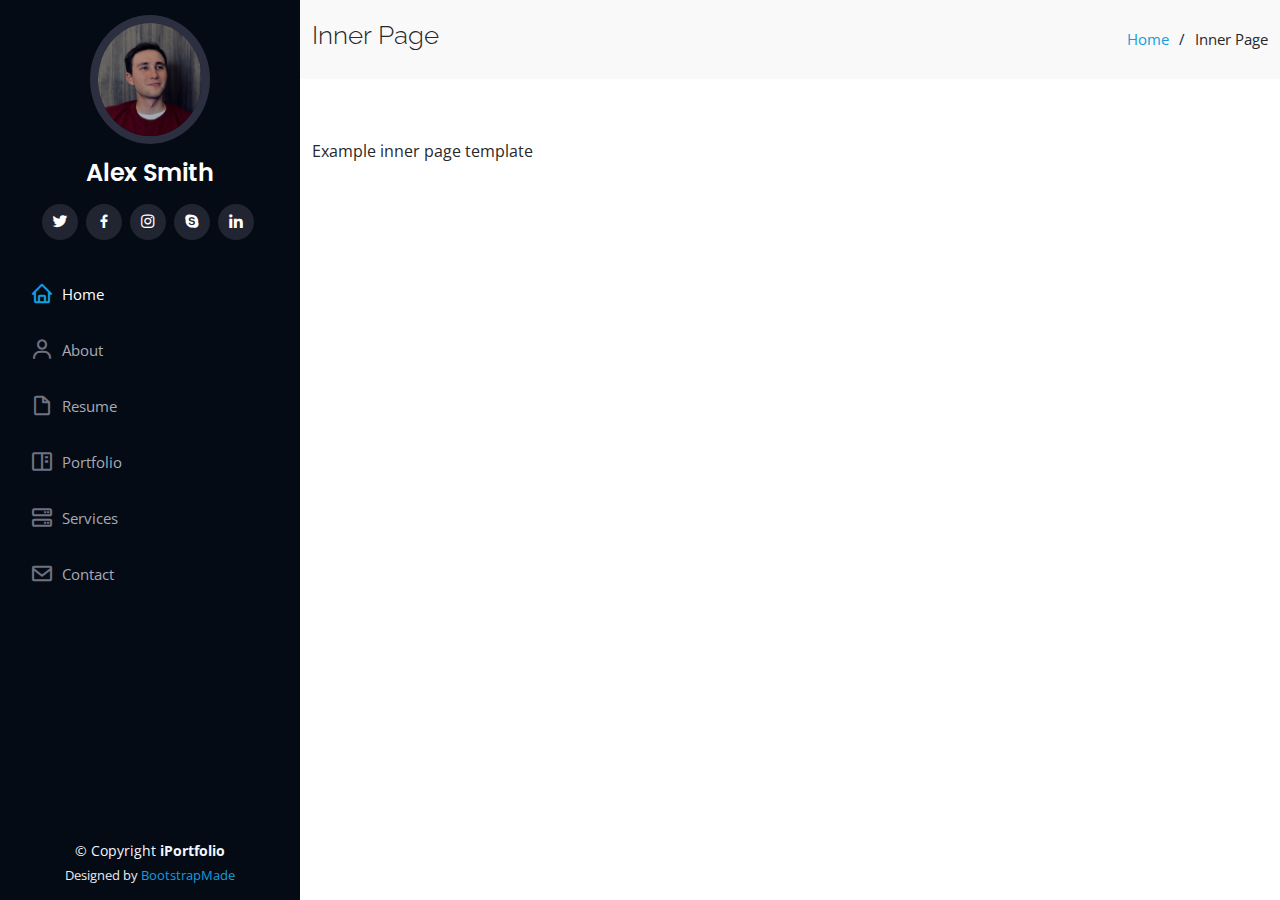
<file: inner-page.html>
<!DOCTYPE html>
<html lang="en">

<head>
  <meta charset="utf-8">
  <meta content="width=device-width, initial-scale=1.0" name="viewport">

  <title>Inner Page - iPortfolio Bootstrap Template</title>
  <meta content="" name="description">
  <meta content="" name="keywords">

  <!-- Favicons -->
  <link href="assets/img/favicon.png" rel="icon">
  <link href="assets/img/apple-touch-icon.png" rel="apple-touch-icon">

  <!-- Google Fonts -->
  <link href="https://fonts.googleapis.com/css?family=Open+Sans:300,300i,400,400i,600,600i,700,700i|Raleway:300,300i,400,400i,500,500i,600,600i,700,700i|Poppins:300,300i,400,400i,500,500i,600,600i,700,700i" rel="stylesheet">

  <!-- Vendor CSS Files -->
  <link href="assets/vendor/aos/aos.css" rel="stylesheet">
  <link href="assets/vendor/bootstrap/css/bootstrap.min.css" rel="stylesheet">
  <link href="assets/vendor/bootstrap-icons/bootstrap-icons.css" rel="stylesheet">
  <link href="assets/vendor/boxicons/css/boxicons.min.css" rel="stylesheet">
  <link href="assets/vendor/glightbox/css/glightbox.min.css" rel="stylesheet">
  <link href="assets/vendor/swiper/swiper-bundle.min.css" rel="stylesheet">

  <!-- Template Main CSS File -->
  <link href="assets/css/style.css" rel="stylesheet">

  <!-- =======================================================
  * Template Name: iPortfolio - v3.10.0
  * Template URL: https://bootstrapmade.com/iportfolio-bootstrap-portfolio-websites-template/
  * Author: BootstrapMade.com
  * License: https://bootstrapmade.com/license/
  ======================================================== -->
</head>

<body>

  <!-- ======= Mobile nav toggle button ======= -->
  <i class="bi bi-list mobile-nav-toggle d-xl-none"></i>

  <!-- ======= Header ======= -->
  <header id="header">
    <div class="d-flex flex-column">

      <div class="profile">
        <img src="assets/img/profile-img.jpg" alt="" class="img-fluid rounded-circle">
        <h1 class="text-light"><a href="index.html">Alex Smith</a></h1>
        <div class="social-links mt-3 text-center">
          <a href="#" class="twitter"><i class="bx bxl-twitter"></i></a>
          <a href="#" class="facebook"><i class="bx bxl-facebook"></i></a>
          <a href="#" class="instagram"><i class="bx bxl-instagram"></i></a>
          <a href="#" class="google-plus"><i class="bx bxl-skype"></i></a>
          <a href="#" class="linkedin"><i class="bx bxl-linkedin"></i></a>
        </div>
      </div>

      <nav id="navbar" class="nav-menu navbar">
        <ul>
          <li><a href="#hero" class="nav-link scrollto active"><i class="bx bx-home"></i> <span>Home</span></a></li>
          <li><a href="#about" class="nav-link scrollto"><i class="bx bx-user"></i> <span>About</span></a></li>
          <li><a href="#resume" class="nav-link scrollto"><i class="bx bx-file-blank"></i> <span>Resume</span></a></li>
          <li><a href="#portfolio" class="nav-link scrollto"><i class="bx bx-book-content"></i> <span>Portfolio</span></a></li>
          <li><a href="#services" class="nav-link scrollto"><i class="bx bx-server"></i> <span>Services</span></a></li>
          <li><a href="#contact" class="nav-link scrollto"><i class="bx bx-envelope"></i> <span>Contact</span></a></li>
        </ul>
      </nav><!-- .nav-menu -->
    </div>
  </header><!-- End Header -->

  <main id="main">

    <!-- ======= Breadcrumbs ======= -->
    <section class="breadcrumbs">
      <div class="container">

        <div class="d-flex justify-content-between align-items-center">
          <h2>Inner Page</h2>
          <ol>
            <li><a href="index.html">Home</a></li>
            <li>Inner Page</li>
          </ol>
        </div>

      </div>
    </section><!-- End Breadcrumbs -->

    <section class="inner-page">
      <div class="container">
        <p>
          Example inner page template
        </p>
      </div>
    </section>

  </main><!-- End #main -->

  <!-- ======= Footer ======= -->
  <footer id="footer">
    <div class="container">
      <div class="copyright">
        &copy; Copyright <strong><span>iPortfolio</span></strong>
      </div>
      <div class="credits">
        <!-- All the links in the footer should remain intact. -->
        <!-- You can delete the links only if you purchased the pro version. -->
        <!-- Licensing information: https://bootstrapmade.com/license/ -->
        <!-- Purchase the pro version with working PHP/AJAX contact form: https://bootstrapmade.com/iportfolio-bootstrap-portfolio-websites-template/ -->
        Designed by <a href="https://bootstrapmade.com/">BootstrapMade</a>
      </div>
    </div>
  </footer><!-- End  Footer -->

  <a href="#" class="back-to-top d-flex align-items-center justify-content-center"><i class="bi bi-arrow-up-short"></i></a>

  <!-- Vendor JS Files -->
  <script src="assets/vendor/purecounter/purecounter_vanilla.js"></script>
  <script src="assets/vendor/aos/aos.js"></script>
  <script src="assets/vendor/bootstrap/js/bootstrap.bundle.min.js"></script>
  <script src="assets/vendor/glightbox/js/glightbox.min.js"></script>
  <script src="assets/vendor/isotope-layout/isotope.pkgd.min.js"></script>
  <script src="assets/vendor/swiper/swiper-bundle.min.js"></script>
  <script src="assets/vendor/typed.js/typed.min.js"></script>
  <script src="assets/vendor/waypoints/noframework.waypoints.js"></script>
  <script src="assets/vendor/php-email-form/validate.js"></script>

  <!-- Template Main JS File -->
  <script src="assets/js/main.js"></script>

</body>

</html>
</file>
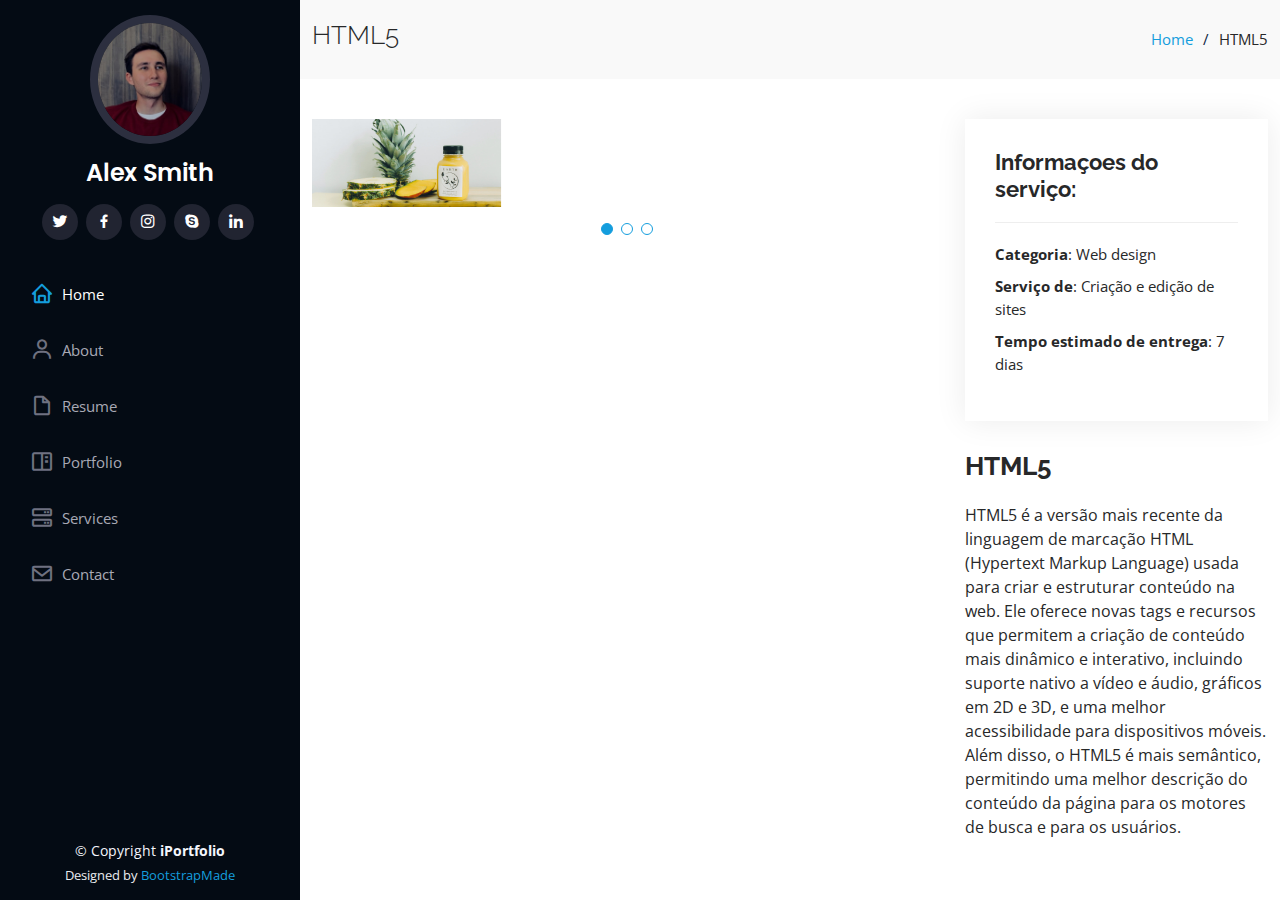
<file: portfolio-details-CSS.html>
<!DOCTYPE html>
<html lang="en">

<head>
  <meta charset="utf-8">
  <meta content="width=device-width, initial-scale=1.0" name="viewport">

  <title>Portifólio - HTML5</title>
  <meta content="" name="description">
  <meta content="" name="keywords">

  <!-- Favicons -->
  <link href="assets/img/favicon.png" rel="icon">
  <link href="assets/img/apple-touch-icon.png" rel="apple-touch-icon">

  <!-- Google Fonts -->
  <link href="https://fonts.googleapis.com/css?family=Open+Sans:300,300i,400,400i,600,600i,700,700i|Raleway:300,300i,400,400i,500,500i,600,600i,700,700i|Poppins:300,300i,400,400i,500,500i,600,600i,700,700i" rel="stylesheet">

  <!-- Vendor CSS Files -->
  <link href="assets/vendor/aos/aos.css" rel="stylesheet">
  <link href="assets/vendor/bootstrap/css/bootstrap.min.css" rel="stylesheet">
  <link href="assets/vendor/bootstrap-icons/bootstrap-icons.css" rel="stylesheet">
  <link href="assets/vendor/boxicons/css/boxicons.min.css" rel="stylesheet">
  <link href="assets/vendor/glightbox/css/glightbox.min.css" rel="stylesheet">
  <link href="assets/vendor/swiper/swiper-bundle.min.css" rel="stylesheet">

  <!-- Template Main CSS File -->
  <link href="assets/css/style.css" rel="stylesheet">

  <!-- =======================================================
  * Template Name: iPortfolio - v3.10.0
  * Template URL: https://bootstrapmade.com/iportfolio-bootstrap-portfolio-websites-template/
  * Author: BootstrapMade.com
  * License: https://bootstrapmade.com/license/
  ======================================================== -->
</head>

<body>

  <!-- ======= Mobile nav toggle button ======= -->
  <i class="bi bi-list mobile-nav-toggle d-xl-none"></i>

  <!-- ======= Header ======= -->
  <header id="header">
    <div class="d-flex flex-column">

      <div class="profile">
        <img src="assets/img/profile-img.jpg" alt="" class="img-fluid rounded-circle">
        <h1 class="text-light"><a href="index.html">Alex Smith</a></h1>
        <div class="social-links mt-3 text-center">
          <a href="#" class="twitter"><i class="bx bxl-twitter"></i></a>
          <a href="#" class="facebook"><i class="bx bxl-facebook"></i></a>
          <a href="#" class="instagram"><i class="bx bxl-instagram"></i></a>
          <a href="#" class="google-plus"><i class="bx bxl-skype"></i></a>
          <a href="#" class="linkedin"><i class="bx bxl-linkedin"></i></a>
        </div>
      </div>

      <nav id="navbar" class="nav-menu navbar">
        <ul>
          <li><a href="#hero" class="nav-link scrollto active"><i class="bx bx-home"></i> <span>Home</span></a></li>
          <li><a href="#about" class="nav-link scrollto"><i class="bx bx-user"></i> <span>About</span></a></li>
          <li><a href="#resume" class="nav-link scrollto"><i class="bx bx-file-blank"></i> <span>Resume</span></a></li>
          <li><a href="#portfolio" class="nav-link scrollto"><i class="bx bx-book-content"></i> <span>Portfolio</span></a></li>
          <li><a href="#services" class="nav-link scrollto"><i class="bx bx-server"></i> <span>Services</span></a></li>
          <li><a href="#contact" class="nav-link scrollto"><i class="bx bx-envelope"></i> <span>Contact</span></a></li>
        </ul>
      </nav><!-- .nav-menu -->
    </div>
  </header><!-- End Header -->

  <main id="main">

    <!-- ======= Breadcrumbs ======= -->
    <section id="breadcrumbs" class="breadcrumbs">
      <div class="container">

        <div class="d-flex justify-content-between align-items-center">
          <h2>HTML5</h2>
          <ol>
            <li><a href="index.html">Home</a></li>
            <li>HTML5</li>
          </ol>
        </div>

      </div>
    </section><!-- End Breadcrumbs -->

    <!-- ======= Portfolio Details Section ======= -->
    <section id="portfolio-details" class="portfolio-details">
      <div class="container">

        <div class="row gy-4">

          <div class="col-lg-8">
            <div class="portfolio-details-slider swiper">
              <div class="swiper-wrapper align-items-center">

                <div class="swiper-slide">
                  <img src="assets/img/portfolio/portfolio-details-1.jpg" alt="">
                </div>

                <div class="swiper-slide">
                  <img src="assets/img/portfolio/portfolio-details-2.jpg" alt="">
                </div>

                <div class="swiper-slide">
                  <img src="assets/img/portfolio/portfolio-details-3.jpg" alt="">
                </div>

              </div>
              <div class="swiper-pagination"></div>
            </div>
          </div>

          <div class="col-lg-4">
            <div class="portfolio-info">
              <h3>Informaçoes do serviço:</h3>
              <ul>
                <li><strong>Categoria</strong>: Web design</li>
                <li><strong>Serviço de</strong>: Criação e edição de sites</li>
                <li><strong>Tempo estimado de entrega</strong>: 7 dias</li>
                
              </ul>
            </div>
            <div class="portfolio-description">
              <h2>HTML5</h2>
              <p>
                HTML5 é a versão mais recente da linguagem de marcação HTML (Hypertext Markup Language) usada para criar e estruturar conteúdo na web. Ele oferece novas tags e recursos que permitem a criação de conteúdo mais dinâmico e interativo, incluindo suporte nativo a vídeo e áudio, gráficos em 2D e 3D, e uma melhor acessibilidade para dispositivos móveis. Além disso, o HTML5 é mais semântico, permitindo uma melhor descrição do conteúdo da página para os motores de busca e para os usuários.
              </p>
            </div>
          </div>

        </div>

      </div>
    </section><!-- End Portfolio Details Section -->

  </main><!-- End #main -->

  <!-- ======= Footer ======= -->
  <footer id="footer">
    <div class="container">
      <div class="copyright">
        &copy; Copyright <strong><span>iPortfolio</span></strong>
      </div>
      <div class="credits">
        <!-- All the links in the footer should remain intact. -->
        <!-- You can delete the links only if you purchased the pro version. -->
        <!-- Licensing information: https://bootstrapmade.com/license/ -->
        <!-- Purchase the pro version with working PHP/AJAX contact form: https://bootstrapmade.com/iportfolio-bootstrap-portfolio-websites-template/ -->
        Designed by <a href="https://bootstrapmade.com/">BootstrapMade</a>
      </div>
    </div>
  </footer><!-- End  Footer -->

  <a href="#" class="back-to-top d-flex align-items-center justify-content-center"><i class="bi bi-arrow-up-short"></i></a>

  <!-- Vendor JS Files -->
  <script src="assets/vendor/purecounter/purecounter_vanilla.js"></script>
  <script src="assets/vendor/aos/aos.js"></script>
  <script src="assets/vendor/bootstrap/js/bootstrap.bundle.min.js"></script>
  <script src="assets/vendor/glightbox/js/glightbox.min.js"></script>
  <script src="assets/vendor/isotope-layout/isotope.pkgd.min.js"></script>
  <script src="assets/vendor/swiper/swiper-bundle.min.js"></script>
  <script src="assets/vendor/typed.js/typed.min.js"></script>
  <script src="assets/vendor/waypoints/noframework.waypoints.js"></script>
  <script src="assets/vendor/php-email-form/validate.js"></script>

  <!-- Template Main JS File -->
  <script src="assets/js/main.js"></script>

</body>

</html>
</file>
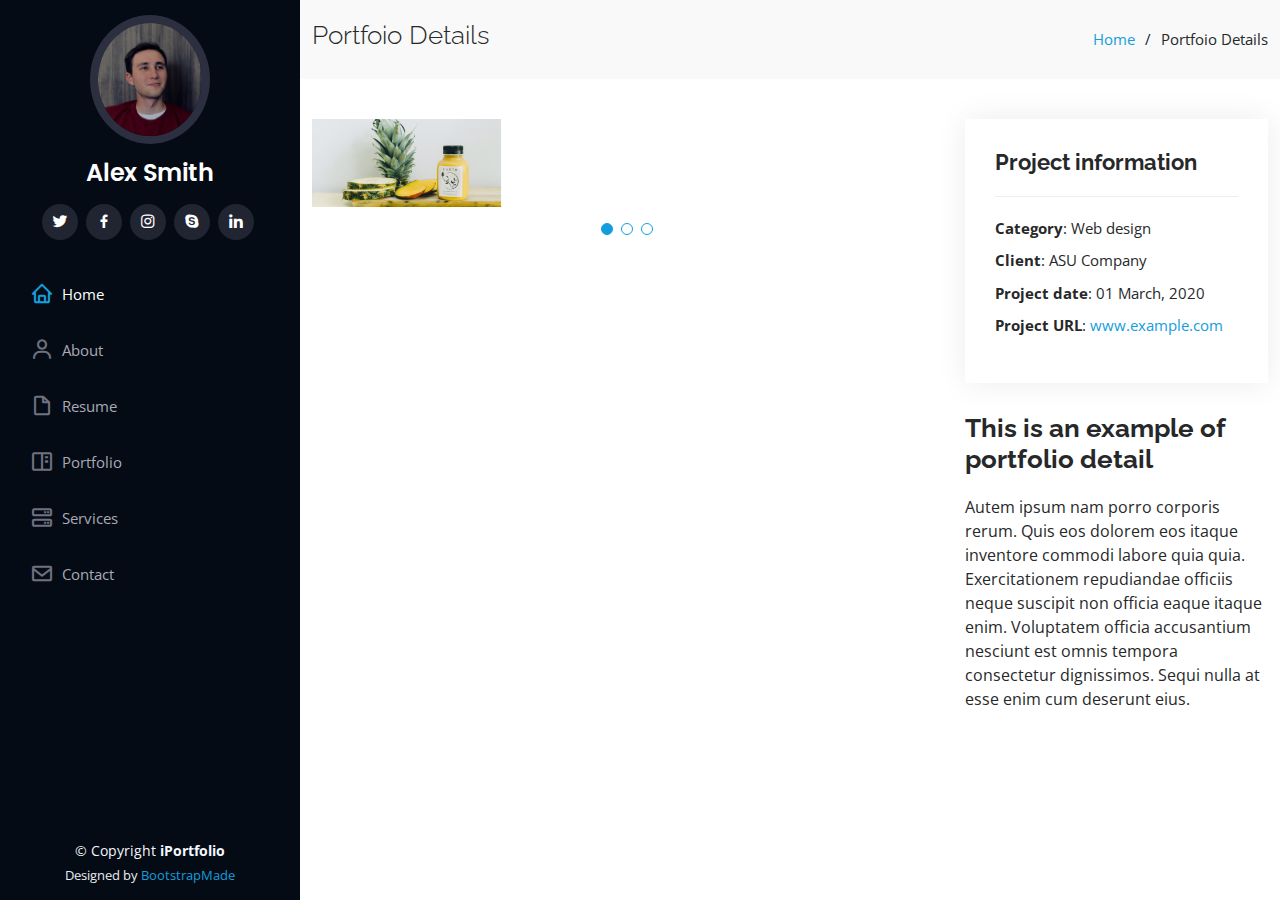
<file: Projeto SENAC/iPortfolio/iPortfolio/portfolio-details.html>
<!DOCTYPE html>
<html lang="en">

<head>
  <meta charset="utf-8">
  <meta content="width=device-width, initial-scale=1.0" name="viewport">

  <title>Portfolio Details - iPortfolio Bootstrap Template</title>
  <meta content="" name="description">
  <meta content="" name="keywords">

  <!-- Favicons -->
  <link href="assets/img/favicon.png" rel="icon">
  <link href="assets/img/apple-touch-icon.png" rel="apple-touch-icon">

  <!-- Google Fonts -->
  <link href="https://fonts.googleapis.com/css?family=Open+Sans:300,300i,400,400i,600,600i,700,700i|Raleway:300,300i,400,400i,500,500i,600,600i,700,700i|Poppins:300,300i,400,400i,500,500i,600,600i,700,700i" rel="stylesheet">

  <!-- Vendor CSS Files -->
  <link href="assets/vendor/aos/aos.css" rel="stylesheet">
  <link href="assets/vendor/bootstrap/css/bootstrap.min.css" rel="stylesheet">
  <link href="assets/vendor/bootstrap-icons/bootstrap-icons.css" rel="stylesheet">
  <link href="assets/vendor/boxicons/css/boxicons.min.css" rel="stylesheet">
  <link href="assets/vendor/glightbox/css/glightbox.min.css" rel="stylesheet">
  <link href="assets/vendor/swiper/swiper-bundle.min.css" rel="stylesheet">

  <!-- Template Main CSS File -->
  <link href="assets/css/style.css" rel="stylesheet">

  <!-- =======================================================
  * Template Name: iPortfolio - v3.10.0
  * Template URL: https://bootstrapmade.com/iportfolio-bootstrap-portfolio-websites-template/
  * Author: BootstrapMade.com
  * License: https://bootstrapmade.com/license/
  ======================================================== -->
</head>

<body>

  <!-- ======= Mobile nav toggle button ======= -->
  <i class="bi bi-list mobile-nav-toggle d-xl-none"></i>

  <!-- ======= Header ======= -->
  <header id="header">
    <div class="d-flex flex-column">

      <div class="profile">
        <img src="assets/img/profile-img.jpg" alt="" class="img-fluid rounded-circle">
        <h1 class="text-light"><a href="index.html">Alex Smith</a></h1>
        <div class="social-links mt-3 text-center">
          <a href="#" class="twitter"><i class="bx bxl-twitter"></i></a>
          <a href="#" class="facebook"><i class="bx bxl-facebook"></i></a>
          <a href="#" class="instagram"><i class="bx bxl-instagram"></i></a>
          <a href="#" class="google-plus"><i class="bx bxl-skype"></i></a>
          <a href="#" class="linkedin"><i class="bx bxl-linkedin"></i></a>
        </div>
      </div>

      <nav id="navbar" class="nav-menu navbar">
        <ul>
          <li><a href="#hero" class="nav-link scrollto active"><i class="bx bx-home"></i> <span>Home</span></a></li>
          <li><a href="#about" class="nav-link scrollto"><i class="bx bx-user"></i> <span>About</span></a></li>
          <li><a href="#resume" class="nav-link scrollto"><i class="bx bx-file-blank"></i> <span>Resume</span></a></li>
          <li><a href="#portfolio" class="nav-link scrollto"><i class="bx bx-book-content"></i> <span>Portfolio</span></a></li>
          <li><a href="#services" class="nav-link scrollto"><i class="bx bx-server"></i> <span>Services</span></a></li>
          <li><a href="#contact" class="nav-link scrollto"><i class="bx bx-envelope"></i> <span>Contact</span></a></li>
        </ul>
      </nav><!-- .nav-menu -->
    </div>
  </header><!-- End Header -->

  <main id="main">

    <!-- ======= Breadcrumbs ======= -->
    <section id="breadcrumbs" class="breadcrumbs">
      <div class="container">

        <div class="d-flex justify-content-between align-items-center">
          <h2>Portfoio Details</h2>
          <ol>
            <li><a href="index.html">Home</a></li>
            <li>Portfoio Details</li>
          </ol>
        </div>

      </div>
    </section><!-- End Breadcrumbs -->

    <!-- ======= Portfolio Details Section ======= -->
    <section id="portfolio-details" class="portfolio-details">
      <div class="container">

        <div class="row gy-4">

          <div class="col-lg-8">
            <div class="portfolio-details-slider swiper">
              <div class="swiper-wrapper align-items-center">

                <div class="swiper-slide">
                  <img src="assets/img/portfolio/portfolio-details-1.jpg" alt="">
                </div>

                <div class="swiper-slide">
                  <img src="assets/img/portfolio/portfolio-details-2.jpg" alt="">
                </div>

                <div class="swiper-slide">
                  <img src="assets/img/portfolio/portfolio-details-3.jpg" alt="">
                </div>

              </div>
              <div class="swiper-pagination"></div>
            </div>
          </div>

          <div class="col-lg-4">
            <div class="portfolio-info">
              <h3>Project information</h3>
              <ul>
                <li><strong>Category</strong>: Web design</li>
                <li><strong>Client</strong>: ASU Company</li>
                <li><strong>Project date</strong>: 01 March, 2020</li>
                <li><strong>Project URL</strong>: <a href="#">www.example.com</a></li>
              </ul>
            </div>
            <div class="portfolio-description">
              <h2>This is an example of portfolio detail</h2>
              <p>
                Autem ipsum nam porro corporis rerum. Quis eos dolorem eos itaque inventore commodi labore quia quia. Exercitationem repudiandae officiis neque suscipit non officia eaque itaque enim. Voluptatem officia accusantium nesciunt est omnis tempora consectetur dignissimos. Sequi nulla at esse enim cum deserunt eius.
              </p>
            </div>
          </div>

        </div>

      </div>
    </section><!-- End Portfolio Details Section -->

  </main><!-- End #main -->

  <!-- ======= Footer ======= -->
  <footer id="footer">
    <div class="container">
      <div class="copyright">
        &copy; Copyright <strong><span>iPortfolio</span></strong>
      </div>
      <div class="credits">
        <!-- All the links in the footer should remain intact. -->
        <!-- You can delete the links only if you purchased the pro version. -->
        <!-- Licensing information: https://bootstrapmade.com/license/ -->
        <!-- Purchase the pro version with working PHP/AJAX contact form: https://bootstrapmade.com/iportfolio-bootstrap-portfolio-websites-template/ -->
        Designed by <a href="https://bootstrapmade.com/">BootstrapMade</a>
      </div>
    </div>
  </footer><!-- End  Footer -->

  <a href="#" class="back-to-top d-flex align-items-center justify-content-center"><i class="bi bi-arrow-up-short"></i></a>

  <!-- Vendor JS Files -->
  <script src="assets/vendor/purecounter/purecounter_vanilla.js"></script>
  <script src="assets/vendor/aos/aos.js"></script>
  <script src="assets/vendor/bootstrap/js/bootstrap.bundle.min.js"></script>
  <script src="assets/vendor/glightbox/js/glightbox.min.js"></script>
  <script src="assets/vendor/isotope-layout/isotope.pkgd.min.js"></script>
  <script src="assets/vendor/swiper/swiper-bundle.min.js"></script>
  <script src="assets/vendor/typed.js/typed.min.js"></script>
  <script src="assets/vendor/waypoints/noframework.waypoints.js"></script>
  <script src="assets/vendor/php-email-form/validate.js"></script>

  <!-- Template Main JS File -->
  <script src="assets/js/main.js"></script>

</body>

</html>
</file>
<file: assets/css/style.css>
/**
* Template Name: iPortfolio - v3.10.0
* Template URL: https://bootstrapmade.com/iportfolio-bootstrap-portfolio-websites-template/
* Author: BootstrapMade.com
* License: https://bootstrapmade.com/license/
*/

/*--------------------------------------------------------------
# General
--------------------------------------------------------------*/
body {
  font-family: "Open Sans", sans-serif;
  color: #272829;
}

a {
  color: #149ddd;
  text-decoration: none;
}

a:hover {
  color: #37b3ed;
  text-decoration: none;
}

h1,
h2,
h3,
h4,
h5,
h6 {
  font-family: "Raleway", sans-serif;
}

/*--------------------------------------------------------------
# Back to top button
--------------------------------------------------------------*/
.back-to-top {
  position: fixed;
  visibility: hidden;
  opacity: 0;
  right: 15px;
  bottom: 15px;
  z-index: 996;
  background: #149ddd;
  width: 40px;
  height: 40px;
  border-radius: 50px;
  transition: all 0.4s;
}

.back-to-top i {
  font-size: 28px;
  color: #fff;
  line-height: 0;
}

.back-to-top:hover {
  background: #2eafec;
  color: #fff;
}

.back-to-top.active {
  visibility: visible;
  opacity: 1;
}

/*--------------------------------------------------------------
# Header
--------------------------------------------------------------*/
#header {
  position: fixed;
  top: 0;
  left: 0;
  bottom: 0;
  width: 300px;
  transition: all ease-in-out 0.5s;
  z-index: 9997;
  transition: all 0.5s;
  padding: 0 15px;
  background: #040b14;
  overflow-y: auto;
}

#header .profile img {
  margin: 15px auto;
  display: block;
  width: 120px;
  border: 8px solid #2c2f3f;
}

#header .profile h1 {
  font-size: 24px;
  margin: 0;
  padding: 0;
  font-weight: 600;
  -moz-text-align-last: center;
  text-align-last: center;
  font-family: "Poppins", sans-serif;
}

#header .profile h1 a,
#header .profile h1 a:hover {
  color: #fff;
  text-decoration: none;
}

#header .profile .social-links a {
  font-size: 18px;
  display: inline-block;
  background: #212431;
  color: #fff;
  line-height: 1;
  padding: 8px 0;
  margin-right: 4px;
  border-radius: 50%;
  text-align: center;
  width: 36px;
  height: 36px;
  transition: 0.3s;
}

#header .profile .social-links a:hover {
  background: #149ddd;
  color: #fff;
  text-decoration: none;
}

#main {
  margin-left: 300px;
}

@media (max-width: 1199px) {
  #header {
    left: -300px;
  }

  #main {
    margin-left: 0;
  }
}

/*--------------------------------------------------------------
# Navigation Menu
--------------------------------------------------------------*/
/* Desktop Navigation */
.nav-menu {
  padding: 30px 0 0 0;
}

.nav-menu * {
  margin: 0;
  padding: 0;
  list-style: none;
}

.nav-menu>ul>li {
  position: relative;
  white-space: nowrap;
}

.nav-menu a,
.nav-menu a:focus {
  display: flex;
  align-items: center;
  color: #a8a9b4;
  padding: 12px 15px;
  margin-bottom: 8px;
  transition: 0.3s;
  font-size: 15px;
}

.nav-menu a i,
.nav-menu a:focus i {
  font-size: 24px;
  padding-right: 8px;
  color: #6f7180;
}

.nav-menu a:hover,
.nav-menu .active,
.nav-menu .active:focus,
.nav-menu li:hover>a {
  text-decoration: none;
  color: #fff;
}

.nav-menu a:hover i,
.nav-menu .active i,
.nav-menu .active:focus i,
.nav-menu li:hover>a i {
  color: #149ddd;
}

/* Mobile Navigation */
.mobile-nav-toggle {
  position: fixed;
  right: 15px;
  top: 15px;
  z-index: 9998;
  border: 0;
  font-size: 24px;
  transition: all 0.4s;
  outline: none !important;
  background-color: #149ddd;
  color: #fff;
  width: 40px;
  height: 40px;
  display: inline-flex;
  align-items: center;
  justify-content: center;
  line-height: 0;
  border-radius: 50px;
  cursor: pointer;
}

.mobile-nav-active {
  overflow: hidden;
}

.mobile-nav-active #header {
  left: 0;
}

/*--------------------------------------------------------------
# Hero Section
--------------------------------------------------------------*/
#hero {
  width: 100%;
  height: 100vh;
  background: url("../img/hero-bg.jpg")
}

#hero:before {
  content: "";
  background: rgba(5, 13, 24, 0.3);
  position: absolute;
  bottom: 0;
  top: 0;
  left: 0;
  right: 0;
  z-index: 1;
}

#hero .hero-container {
  position: relative;
  z-index: 2;
  min-width: 300px;
}

#hero h1 {
  margin: 0px 400px 10px 0px;
  font-size: 64px;
  font-weight: 700;
  line-height: 56px;
  color: #fff;
}

#hero p {
  color: #fff;
  margin-bottom: 50px;
  font-size: 26px;
  font-family: "Poppins", sans-serif;
}

#hero p span {
  color: #fff;
  padding-bottom: 4px;
  letter-spacing: 1px;
  border-bottom: 3px solid #149ddd;
}

@media (min-width: 1024px) {
  #hero {
    background-attachment: fixed;
  }
}

@media (max-width: 768px) {
  #hero h1 {
    font-size: 28px;
    line-height: 36px;
  }

  #hero h2 {
    font-size: 18px;
    line-height: 24px;
    margin-bottom: 30px;
  }
}

/*--------------------------------------------------------------
# Sections General
--------------------------------------------------------------*/
section {
  padding: 60px 0;
  overflow: hidden;
}

.section-bg {
  background: #f5f8fd;
}

.section-title {
  padding-bottom: 30px;
}

.section-title h2 {
  font-size: 32px;
  font-weight: bold;
  margin-bottom: 20px;
  padding-bottom: 20px;
  position: relative;
  color: #173b6c;
}

.section-title h2::after {
  content: "";
  position: absolute;
  display: block;
  width: 50px;
  height: 3px;
  background: #149ddd;
  bottom: 0;
  left: 0;
}

.section-title p {
  margin-bottom: 0;
}

/*--------------------------------------------------------------
# About
--------------------------------------------------------------*/
.about .content h3 {
  font-weight: 700;
  font-size: 26px;
  color: #173b6c;
}

.about .content ul {
  list-style: none;
  padding: 0;
}

.about .content ul li {
  margin-bottom: 20px;
  display: flex;
  align-items: center;
}

.about .content ul strong {
  margin-right: 10px;
}

.about .content ul i {
  font-size: 16px;
  margin-right: 5px;
  color: #149ddd;
  line-height: 0;
}

.about .content p:last-child {
  margin-bottom: 0;
}

/*--------------------------------------------------------------
# Facts
--------------------------------------------------------------*/
.facts {
  padding-bottom: 30px;
}

.facts .count-box {
  padding: 30px;
  width: 100%;
}

.facts .count-box i {
  display: block;
  font-size: 44px;
  color: #149ddd;
  float: left;
  line-height: 0;
}

.facts .count-box span {
  font-size: 48px;
  line-height: 40px;
  display: block;
  font-weight: 700;
  color: #050d18;
  margin-left: 60px;
}

.facts .count-box p {
  padding: 15px 0 0 0;
  margin: 0 0 0 60px;
  font-family: "Raleway", sans-serif;
  font-size: 14px;
  color: #122f57;
}

.facts .count-box a {
  font-weight: 600;
  display: block;
  margin-top: 20px;
  color: #122f57;
  font-size: 15px;
  font-family: "Poppins", sans-serif;
  transition: ease-in-out 0.3s;
}

.facts .count-box a:hover {
  color: #1f5297;
}

/*--------------------------------------------------------------
# Akills
--------------------------------------------------------------*/
.skills .progress {
  height: 60px;
  display: block;
  background: none;
  border-radius: 0;
}

.skills .progress .skill {
  padding: 0;
  margin: 0 0 6px 0;
  text-transform: uppercase;
  display: block;
  font-weight: 600;
  font-family: "Poppins", sans-serif;
  color: #050d18;
}

.skills .progress .skill .val {
  float: right;
  font-style: normal;
}

.skills .progress-bar-wrap {
  background: #dce8f8;
  height: 10px;
}

.skills .progress-bar {
  width: 1px;
  height: 10px;
  transition: 0.9s;
  background-color: #149ddd;
}

/*--------------------------------------------------------------
# Resume
--------------------------------------------------------------*/
.resume .resume-title {
  font-size: 26px;
  font-weight: 700;
  margin-top: 20px;
  margin-bottom: 20px;
  color: #050d18;
}

.resume .resume-item {
  padding: 0 0 20px 20px;
  margin-top: -2px;
  border-left: 2px solid #1f5297;
  position: relative;
}

.resume .resume-item h4 {
  line-height: 18px;
  font-size: 18px;
  font-weight: 600;
  text-transform: uppercase;
  font-family: "Poppins", sans-serif;
  color: #050d18;
  margin-bottom: 10px;
}

.resume .resume-item h5 {
  font-size: 16px;
  background: #e4edf9;
  padding: 5px 15px;
  display: inline-block;
  font-weight: 600;
  margin-bottom: 10px;
}

.resume .resume-item ul {
  padding-left: 20px;
}

.resume .resume-item ul li {
  padding-bottom: 10px;
}

.resume .resume-item:last-child {
  padding-bottom: 0;
}

.resume .resume-item::before {
  content: "";
  position: absolute;
  width: 16px;
  height: 16px;
  border-radius: 50px;
  left: -9px;
  top: 0;
  background: #fff;
  border: 2px solid #1f5297;
}

/*--------------------------------------------------------------
# Portfolio
--------------------------------------------------------------*/
.portfolio .portfolio-item {
  margin-bottom: 30px;
}

.portfolio #portfolio-flters {
  padding: 0;
  margin: 0 auto 35px auto;
  list-style: none;
  text-align: center;
  background: #fff;
  border-radius: 50px;
  padding: 2px 15px;
}

.portfolio #portfolio-flters li {
  cursor: pointer;
  display: inline-block;
  padding: 10px 15px 8px 15px;
  font-size: 14px;
  font-weight: 600;
  line-height: 1;
  text-transform: uppercase;
  color: #272829;
  margin-bottom: 5px;
  transition: all 0.3s ease-in-out;
}

.portfolio #portfolio-flters li:hover,
.portfolio #portfolio-flters li.filter-active {
  color: #149ddd;
}

.portfolio #portfolio-flters li:last-child {
  margin-right: 0;
}

.portfolio .portfolio-wrap {
  transition: 0.3s;
  position: relative;
  overflow: hidden;
  z-index: 1;
}

.portfolio .portfolio-wrap::before {
  content: "";
  background: rgba(255, 255, 255, 0.5);
  position: absolute;
  left: 0;
  right: 0;
  top: 0;
  bottom: 0;
  transition: all ease-in-out 0.3s;
  z-index: 2;
  opacity: 0;
}

.portfolio .portfolio-wrap .portfolio-links {
  opacity: 1;
  left: 0;
  right: 0;
  bottom: -60px;
  z-index: 3;
  position: absolute;
  transition: all ease-in-out 0.3s;
  display: flex;
  justify-content: center;
}

.portfolio .portfolio-wrap .portfolio-links a {
  color: #fff;
  font-size: 28px;
  text-align: center;
  background: rgba(20, 157, 221, 0.75);
  transition: 0.3s;
  width: 50%;
}

.portfolio .portfolio-wrap .portfolio-links a:hover {
  background: rgba(20, 157, 221, 0.95);
}

.portfolio .portfolio-wrap .portfolio-links a+a {
  border-left: 1px solid #37b3ed;
}

.portfolio .portfolio-wrap:hover::before {
  top: 0;
  left: 0;
  right: 0;
  bottom: 0;
  opacity: 1;
}

.portfolio .portfolio-wrap:hover .portfolio-links {
  opacity: 1;
  bottom: 0;
}

/*--------------------------------------------------------------
# Portfolio Details
--------------------------------------------------------------*/
.portfolio-details {
  padding-top: 40px;
}

.portfolio-details .portfolio-details-slider img {
  width: 30%;
}

.portfolio-details .portfolio-details-slider .swiper-pagination {
  margin-top: 20px;
  position: relative;
}

.portfolio-details .portfolio-details-slider .swiper-pagination .swiper-pagination-bullet {
  width: 12px;
  height: 12px;
  background-color: #fff;
  opacity: 1;
  border: 1px solid #149ddd;
}

.portfolio-details .portfolio-details-slider .swiper-pagination .swiper-pagination-bullet-active {
  background-color: #149ddd;
}

.portfolio-details .portfolio-info {
  padding: 30px;
  box-shadow: 0px 0 30px rgba(5, 13, 24, 0.08);
}

.portfolio-details .portfolio-info h3 {
  font-size: 22px;
  font-weight: 700;
  margin-bottom: 20px;
  padding-bottom: 20px;
  border-bottom: 1px solid #eee;
}

.portfolio-details .portfolio-info ul {
  list-style: none;
  padding: 0;
  font-size: 15px;
}

.portfolio-details .portfolio-info ul li+li {
  margin-top: 10px;
}

.portfolio-details .portfolio-description {
  padding-top: 30px;
}

.portfolio-details .portfolio-description h2 {
  font-size: 26px;
  font-weight: 700;
  margin-bottom: 20px;
}

.portfolio-details .portfolio-description p {
  padding: 0;
}

/*--------------------------------------------------------------
# Services
--------------------------------------------------------------*/
.services .icon-box {
  margin-bottom: 20px;
}

.services .icon {
  float: left;
  display: flex;
  align-items: center;
  justify-content: center;
  width: 54px;
  height: 54px;
  background: #149ddd;
  border-radius: 50%;
  transition: 0.5s;
  border: 1px solid #149ddd;
}

.services .icon i {
  color: #fff;
  font-size: 24px;
  line-height: 0;
}

.services .icon-box:hover .icon {
  background: #fff;
}

.services .icon-box:hover .icon i {
  color: #149ddd;
}

.services .title {
  margin-left: 80px;
  font-weight: 700;
  margin-bottom: 15px;
  font-size: 18px;
}

.services .title a {
  color: #343a40;
}

.services .title a:hover {
  color: #149ddd;
}

.services .description {
  margin-left: 80px;
  line-height: 24px;
  font-size: 14px;
}

/*--------------------------------------------------------------
# Testimonials
--------------------------------------------------------------*/
.testimonials .testimonials-carousel,
.testimonials .testimonials-slider {
  overflow: hidden;
}

.testimonials .testimonial-item {
  box-sizing: content-box;
  text-align: center;
  min-height: 320px;
}

.testimonials .testimonial-item .testimonial-img {
  width: 90px;
  border-radius: 50%;
  margin: 0 auto;
}

.testimonials .testimonial-item h3 {
  font-size: 18px;
  font-weight: bold;
  margin: 10px 0 5px 0;
  color: #111;
}

.testimonials .testimonial-item h4 {
  font-size: 14px;
  color: #999;
  margin: 0;
}

.testimonials .testimonial-item .quote-icon-left,
.testimonials .testimonial-item .quote-icon-right {
  color: #c3e8fa;
  font-size: 26px;
}

.testimonials .testimonial-item .quote-icon-left {
  display: inline-block;
  left: -5px;
  position: relative;
}

.testimonials .testimonial-item .quote-icon-right {
  display: inline-block;
  right: -5px;
  position: relative;
  top: 10px;
}

.testimonials .testimonial-item p {
  font-style: italic;
  margin: 0 15px 15px 15px;
  padding: 20px;
  background: #fff;
  position: relative;
  margin-bottom: 35px;
  border-radius: 6px;
  box-shadow: 0px 2px 15px rgba(0, 0, 0, 0.1);
}

.testimonials .testimonial-item p::after {
  content: "";
  width: 0;
  height: 0;
  border-top: 20px solid #fff;
  border-right: 20px solid transparent;
  border-left: 20px solid transparent;
  position: absolute;
  bottom: -20px;
  left: calc(50% - 20px);
}

.testimonials .swiper-pagination {
  margin-top: 20px;
  position: relative;
}

.testimonials .swiper-pagination .swiper-pagination-bullet {
  width: 12px;
  height: 12px;
  background-color: #fff;
  opacity: 1;
  border: 1px solid #149ddd;
}

.testimonials .swiper-pagination .swiper-pagination-bullet-active {
  background-color: #149ddd;
}

/*--------------------------------------------------------------
# Contact
--------------------------------------------------------------*/
.contact {
  padding-bottom: 130px;
}

.contact .info {
  padding: 30px;
  background: #fff;
  width: 100%;
  box-shadow: 0 0 24px 0 rgba(0, 0, 0, 0.12);
}

.contact .info i {
  font-size: 20px;
  color: #149ddd;
  float: left;
  width: 44px;
  height: 44px;
  background: #dff3fc;
  display: flex;
  justify-content: center;
  align-items: center;
  border-radius: 50px;
  transition: all 0.3s ease-in-out;
}

.contact .info h4 {
  padding: 0 0 0 60px;
  font-size: 22px;
  font-weight: 600;
  margin-bottom: 5px;
  color: #050d18;
}

.contact .info p {
  padding: 0 0 10px 60px;
  margin-bottom: 20px;
  font-size: 14px;
  color: #173b6c;
}

.contact .info .email p {
  padding-top: 5px;
}

.contact .info .social-links {
  padding-left: 60px;
}

.contact .info .social-links a {
  font-size: 18px;
  display: inline-block;
  background: #333;
  color: #fff;
  line-height: 1;
  padding: 8px 0;
  border-radius: 50%;
  text-align: center;
  width: 36px;
  height: 36px;
  transition: 0.3s;
  margin-right: 10px;
}

.contact .info .social-links a:hover {
  background: #149ddd;
  color: #fff;
}

.contact .info .email:hover i,
.contact .info .address:hover i,
.contact .info .phone:hover i {
  background: #149ddd;
  color: #fff;
}

.contact .php-email-form {
  width: 100%;
  padding: 30px;
  background: #fff;
  box-shadow: 0 0 24px 0 rgba(0, 0, 0, 0.12);
}

.contact .php-email-form .form-group {
  padding-bottom: 8px;
}

.contact .php-email-form .validate {
  display: none;
  color: red;
  margin: 0 0 15px 0;
  font-weight: 400;
  font-size: 13px;
}

.contact .php-email-form .error-message {
  display: none;
  color: #fff;
  background: #ed3c0d;
  text-align: left;
  padding: 15px;
  font-weight: 600;
}

.contact .php-email-form .error-message br+br {
  margin-top: 25px;
}

.contact .php-email-form .sent-message {
  display: none;
  color: #fff;
  background: #18d26e;
  text-align: center;
  padding: 15px;
  font-weight: 600;
}

.contact .php-email-form .loading {
  display: none;
  background: #fff;
  text-align: center;
  padding: 15px;
}

.contact .php-email-form .loading:before {
  content: "";
  display: inline-block;
  border-radius: 50%;
  width: 24px;
  height: 24px;
  margin: 0 10px -6px 0;
  border: 3px solid #18d26e;
  border-top-color: #eee;
  -webkit-animation: animate-loading 1s linear infinite;
  animation: animate-loading 1s linear infinite;
}

.contact .php-email-form .form-group {
  margin-bottom: 15px;
}

.contact .php-email-form label {
  padding-bottom: 8px;
}

.contact .php-email-form input,
.contact .php-email-form textarea {
  border-radius: 0;
  box-shadow: none;
  font-size: 14px;
}

.contact .php-email-form input {
  height: 44px;
}

.contact .php-email-form textarea {
  padding: 10px 15px;
}

.contact .php-email-form button[type=submit] {
  background: #149ddd;
  border: 0;
  padding: 10px 24px;
  color: #fff;
  transition: 0.4s;
  border-radius: 4px;
}

.contact .php-email-form button[type=submit]:hover {
  background: #37b3ed;
}

@-webkit-keyframes animate-loading {
  0% {
    transform: rotate(0deg);
  }

  100% {
    transform: rotate(360deg);
  }
}

@keyframes animate-loading {
  0% {
    transform: rotate(0deg);
  }

  100% {
    transform: rotate(360deg);
  }
}

/*--------------------------------------------------------------
# Breadcrumbs
--------------------------------------------------------------*/
.breadcrumbs {
  padding: 20px 0;
  background: #f9f9f9;
}

.breadcrumbs h2 {
  font-size: 26px;
  font-weight: 300;
}

.breadcrumbs ol {
  display: flex;
  flex-wrap: wrap;
  list-style: none;
  padding: 0;
  margin: 0;
  font-size: 15px;
}

.breadcrumbs ol li+li {
  padding-left: 10px;
}

.breadcrumbs ol li+li::before {
  display: inline-block;
  padding-right: 10px;
  color: #0e2442;
  content: "/";
}

@media (max-width: 768px) {
  .breadcrumbs .d-flex {
    display: block !important;
  }

  .breadcrumbs ol {
    display: block;
  }

  .breadcrumbs ol li {
    display: inline-block;
  }
}

/*--------------------------------------------------------------
# Footer
--------------------------------------------------------------*/
#footer {
  padding: 15px;
  color: #f4f6fd;
  font-size: 14px;
  position: fixed;
  left: 0;
  bottom: 0;
  width: 300px;
  z-index: 9999;
  background: #040b14;
}

#footer .copyright {
  text-align: center;
}

#footer .credits {
  padding-top: 5px;
  text-align: center;
  font-size: 13px;
  color: #eaebf0;
}

@media (max-width: 1199px) {
  #footer {
    position: static;
    width: auto;
    padding-right: 20px 15px;
  }
}
</file>
<file: Projeto SENAC/iPortfolio/iPortfolio/assets/css/style.css>
/**
* Template Name: iPortfolio - v3.10.0
* Template URL: https://bootstrapmade.com/iportfolio-bootstrap-portfolio-websites-template/
* Author: BootstrapMade.com
* License: https://bootstrapmade.com/license/
*/

/*--------------------------------------------------------------
# General
--------------------------------------------------------------*/
body {
  font-family: "Open Sans", sans-serif;
  color: #272829;
}

a {
  color: #149ddd;
  text-decoration: none;
}

a:hover {
  color: #37b3ed;
  text-decoration: none;
}

h1,
h2,
h3,
h4,
h5,
h6 {
  font-family: "Raleway", sans-serif;
}

/*--------------------------------------------------------------
# Back to top button
--------------------------------------------------------------*/
.back-to-top {
  position: fixed;
  visibility: hidden;
  opacity: 0;
  right: 15px;
  bottom: 15px;
  z-index: 996;
  background: #149ddd;
  width: 40px;
  height: 40px;
  border-radius: 50px;
  transition: all 0.4s;
}

.back-to-top i {
  font-size: 28px;
  color: #fff;
  line-height: 0;
}

.back-to-top:hover {
  background: #2eafec;
  color: #fff;
}

.back-to-top.active {
  visibility: visible;
  opacity: 1;
}

/*--------------------------------------------------------------
# Header
--------------------------------------------------------------*/
#header {
  position: fixed;
  top: 0;
  left: 0;
  bottom: 0;
  width: 300px;
  transition: all ease-in-out 0.5s;
  z-index: 9997;
  transition: all 0.5s;
  padding: 0 15px;
  background: #040b14;
  overflow-y: auto;
}

#header .profile img {
  margin: 15px auto;
  display: block;
  width: 120px;
  border: 8px solid #2c2f3f;
}

#header .profile h1 {
  font-size: 24px;
  margin: 0;
  padding: 0;
  font-weight: 600;
  -moz-text-align-last: center;
  text-align-last: center;
  font-family: "Poppins", sans-serif;
}

#header .profile h1 a,
#header .profile h1 a:hover {
  color: #fff;
  text-decoration: none;
}

#header .profile .social-links a {
  font-size: 18px;
  display: inline-block;
  background: #212431;
  color: #fff;
  line-height: 1;
  padding: 8px 0;
  margin-right: 4px;
  border-radius: 50%;
  text-align: center;
  width: 36px;
  height: 36px;
  transition: 0.3s;
}

#header .profile .social-links a:hover {
  background: #149ddd;
  color: #fff;
  text-decoration: none;
}

#main {
  margin-left: 300px;
}

@media (max-width: 1199px) {
  #header {
    left: -300px;
  }

  #main {
    margin-left: 0;
  }
}

/*--------------------------------------------------------------
# Navigation Menu
--------------------------------------------------------------*/
/* Desktop Navigation */
.nav-menu {
  padding: 30px 0 0 0;
}

.nav-menu * {
  margin: 0;
  padding: 0;
  list-style: none;
}

.nav-menu>ul>li {
  position: relative;
  white-space: nowrap;
}

.nav-menu a,
.nav-menu a:focus {
  display: flex;
  align-items: center;
  color: #a8a9b4;
  padding: 12px 15px;
  margin-bottom: 8px;
  transition: 0.3s;
  font-size: 15px;
}

.nav-menu a i,
.nav-menu a:focus i {
  font-size: 24px;
  padding-right: 8px;
  color: #6f7180;
}

.nav-menu a:hover,
.nav-menu .active,
.nav-menu .active:focus,
.nav-menu li:hover>a {
  text-decoration: none;
  color: #fff;
}

.nav-menu a:hover i,
.nav-menu .active i,
.nav-menu .active:focus i,
.nav-menu li:hover>a i {
  color: #149ddd;
}

/* Mobile Navigation */
.mobile-nav-toggle {
  position: fixed;
  right: 15px;
  top: 15px;
  z-index: 9998;
  border: 0;
  font-size: 24px;
  transition: all 0.4s;
  outline: none !important;
  background-color: #149ddd;
  color: #fff;
  width: 40px;
  height: 40px;
  display: inline-flex;
  align-items: center;
  justify-content: center;
  line-height: 0;
  border-radius: 50px;
  cursor: pointer;
}

.mobile-nav-active {
  overflow: hidden;
}

.mobile-nav-active #header {
  left: 0;
}

/*--------------------------------------------------------------
# Hero Section
--------------------------------------------------------------*/
#hero {
  width: 100%;
  height: 100vh;
  background: url("../img/hero-bg.jpg")
}

#hero:before {
  content: "";
  background: rgba(5, 13, 24, 0.3);
  position: absolute;
  bottom: 0;
  top: 0;
  left: 0;
  right: 0;
  z-index: 1;
}

#hero .hero-container {
  position: relative;
  z-index: 2;
  min-width: 300px;
}

#hero h1 {
  margin: 0px 400px 10px 0px;
  font-size: 64px;
  font-weight: 700;
  line-height: 56px;
  color: #fff;
}

#hero p {
  color: #fff;
  margin-bottom: 50px;
  font-size: 26px;
  font-family: "Poppins", sans-serif;
}

#hero p span {
  color: #fff;
  padding-bottom: 4px;
  letter-spacing: 1px;
  border-bottom: 3px solid #149ddd;
}

@media (min-width: 1024px) {
  #hero {
    background-attachment: fixed;
  }
}

@media (max-width: 768px) {
  #hero h1 {
    font-size: 28px;
    line-height: 36px;
  }

  #hero h2 {
    font-size: 18px;
    line-height: 24px;
    margin-bottom: 30px;
  }
}

/*--------------------------------------------------------------
# Sections General
--------------------------------------------------------------*/
section {
  padding: 60px 0;
  overflow: hidden;
}

.section-bg {
  background: #f5f8fd;
}

.section-title {
  padding-bottom: 30px;
}

.section-title h2 {
  font-size: 32px;
  font-weight: bold;
  margin-bottom: 20px;
  padding-bottom: 20px;
  position: relative;
  color: #173b6c;
}

.section-title h2::after {
  content: "";
  position: absolute;
  display: block;
  width: 50px;
  height: 3px;
  background: #149ddd;
  bottom: 0;
  left: 0;
}

.section-title p {
  margin-bottom: 0;
}

/*--------------------------------------------------------------
# About
--------------------------------------------------------------*/
.about .content h3 {
  font-weight: 700;
  font-size: 26px;
  color: #173b6c;
}

.about .content ul {
  list-style: none;
  padding: 0;
}

.about .content ul li {
  margin-bottom: 20px;
  display: flex;
  align-items: center;
}

.about .content ul strong {
  margin-right: 10px;
}

.about .content ul i {
  font-size: 16px;
  margin-right: 5px;
  color: #149ddd;
  line-height: 0;
}

.about .content p:last-child {
  margin-bottom: 0;
}

/*--------------------------------------------------------------
# Facts
--------------------------------------------------------------*/
.facts {
  padding-bottom: 30px;
}

.facts .count-box {
  padding: 30px;
  width: 100%;
}

.facts .count-box i {
  display: block;
  font-size: 44px;
  color: #149ddd;
  float: left;
  line-height: 0;
}

.facts .count-box span {
  font-size: 48px;
  line-height: 40px;
  display: block;
  font-weight: 700;
  color: #050d18;
  margin-left: 60px;
}

.facts .count-box p {
  padding: 15px 0 0 0;
  margin: 0 0 0 60px;
  font-family: "Raleway", sans-serif;
  font-size: 14px;
  color: #122f57;
}

.facts .count-box a {
  font-weight: 600;
  display: block;
  margin-top: 20px;
  color: #122f57;
  font-size: 15px;
  font-family: "Poppins", sans-serif;
  transition: ease-in-out 0.3s;
}

.facts .count-box a:hover {
  color: #1f5297;
}

/*--------------------------------------------------------------
# Akills
--------------------------------------------------------------*/
.skills .progress {
  height: 60px;
  display: block;
  background: none;
  border-radius: 0;
}

.skills .progress .skill {
  padding: 0;
  margin: 0 0 6px 0;
  text-transform: uppercase;
  display: block;
  font-weight: 600;
  font-family: "Poppins", sans-serif;
  color: #050d18;
}

.skills .progress .skill .val {
  float: right;
  font-style: normal;
}

.skills .progress-bar-wrap {
  background: #dce8f8;
  height: 10px;
}

.skills .progress-bar {
  width: 1px;
  height: 10px;
  transition: 0.9s;
  background-color: #149ddd;
}

/*--------------------------------------------------------------
# Resume
--------------------------------------------------------------*/
.resume .resume-title {
  font-size: 26px;
  font-weight: 700;
  margin-top: 20px;
  margin-bottom: 20px;
  color: #050d18;
}

.resume .resume-item {
  padding: 0 0 20px 20px;
  margin-top: -2px;
  border-left: 2px solid #1f5297;
  position: relative;
}

.resume .resume-item h4 {
  line-height: 18px;
  font-size: 18px;
  font-weight: 600;
  text-transform: uppercase;
  font-family: "Poppins", sans-serif;
  color: #050d18;
  margin-bottom: 10px;
}

.resume .resume-item h5 {
  font-size: 16px;
  background: #e4edf9;
  padding: 5px 15px;
  display: inline-block;
  font-weight: 600;
  margin-bottom: 10px;
}

.resume .resume-item ul {
  padding-left: 20px;
}

.resume .resume-item ul li {
  padding-bottom: 10px;
}

.resume .resume-item:last-child {
  padding-bottom: 0;
}

.resume .resume-item::before {
  content: "";
  position: absolute;
  width: 16px;
  height: 16px;
  border-radius: 50px;
  left: -9px;
  top: 0;
  background: #fff;
  border: 2px solid #1f5297;
}

/*--------------------------------------------------------------
# Portfolio
--------------------------------------------------------------*/
.portfolio .portfolio-item {
  margin-bottom: 30px;
}

.portfolio #portfolio-flters {
  padding: 0;
  margin: 0 auto 35px auto;
  list-style: none;
  text-align: center;
  background: #fff;
  border-radius: 50px;
  padding: 2px 15px;
}

.portfolio #portfolio-flters li {
  cursor: pointer;
  display: inline-block;
  padding: 10px 15px 8px 15px;
  font-size: 14px;
  font-weight: 600;
  line-height: 1;
  text-transform: uppercase;
  color: #272829;
  margin-bottom: 5px;
  transition: all 0.3s ease-in-out;
}

.portfolio #portfolio-flters li:hover,
.portfolio #portfolio-flters li.filter-active {
  color: #149ddd;
}

.portfolio #portfolio-flters li:last-child {
  margin-right: 0;
}

.portfolio .portfolio-wrap {
  transition: 0.3s;
  position: relative;
  overflow: hidden;
  z-index: 1;
}

.portfolio .portfolio-wrap::before {
  content: "";
  background: rgba(255, 255, 255, 0.5);
  position: absolute;
  left: 0;
  right: 0;
  top: 0;
  bottom: 0;
  transition: all ease-in-out 0.3s;
  z-index: 2;
  opacity: 0;
}

.portfolio .portfolio-wrap .portfolio-links {
  opacity: 1;
  left: 0;
  right: 0;
  bottom: -60px;
  z-index: 3;
  position: absolute;
  transition: all ease-in-out 0.3s;
  display: flex;
  justify-content: center;
}

.portfolio .portfolio-wrap .portfolio-links a {
  color: #fff;
  font-size: 28px;
  text-align: center;
  background: rgba(20, 157, 221, 0.75);
  transition: 0.3s;
  width: 50%;
}

.portfolio .portfolio-wrap .portfolio-links a:hover {
  background: rgba(20, 157, 221, 0.95);
}

.portfolio .portfolio-wrap .portfolio-links a+a {
  border-left: 1px solid #37b3ed;
}

.portfolio .portfolio-wrap:hover::before {
  top: 0;
  left: 0;
  right: 0;
  bottom: 0;
  opacity: 1;
}

.portfolio .portfolio-wrap:hover .portfolio-links {
  opacity: 1;
  bottom: 0;
}

/*--------------------------------------------------------------
# Portfolio Details
--------------------------------------------------------------*/
.portfolio-details {
  padding-top: 40px;
}

.portfolio-details .portfolio-details-slider img {
  width: 30%;
}

.portfolio-details .portfolio-details-slider .swiper-pagination {
  margin-top: 20px;
  position: relative;
}

.portfolio-details .portfolio-details-slider .swiper-pagination .swiper-pagination-bullet {
  width: 12px;
  height: 12px;
  background-color: #fff;
  opacity: 1;
  border: 1px solid #149ddd;
}

.portfolio-details .portfolio-details-slider .swiper-pagination .swiper-pagination-bullet-active {
  background-color: #149ddd;
}

.portfolio-details .portfolio-info {
  padding: 30px;
  box-shadow: 0px 0 30px rgba(5, 13, 24, 0.08);
}

.portfolio-details .portfolio-info h3 {
  font-size: 22px;
  font-weight: 700;
  margin-bottom: 20px;
  padding-bottom: 20px;
  border-bottom: 1px solid #eee;
}

.portfolio-details .portfolio-info ul {
  list-style: none;
  padding: 0;
  font-size: 15px;
}

.portfolio-details .portfolio-info ul li+li {
  margin-top: 10px;
}

.portfolio-details .portfolio-description {
  padding-top: 30px;
}

.portfolio-details .portfolio-description h2 {
  font-size: 26px;
  font-weight: 700;
  margin-bottom: 20px;
}

.portfolio-details .portfolio-description p {
  padding: 0;
}

/*--------------------------------------------------------------
# Services
--------------------------------------------------------------*/
.services .icon-box {
  margin-bottom: 20px;
}

.services .icon {
  float: left;
  display: flex;
  align-items: center;
  justify-content: center;
  width: 54px;
  height: 54px;
  background: #149ddd;
  border-radius: 50%;
  transition: 0.5s;
  border: 1px solid #149ddd;
}

.services .icon i {
  color: #fff;
  font-size: 24px;
  line-height: 0;
}

.services .icon-box:hover .icon {
  background: #fff;
}

.services .icon-box:hover .icon i {
  color: #149ddd;
}

.services .title {
  margin-left: 80px;
  font-weight: 700;
  margin-bottom: 15px;
  font-size: 18px;
}

.services .title a {
  color: #343a40;
}

.services .title a:hover {
  color: #149ddd;
}

.services .description {
  margin-left: 80px;
  line-height: 24px;
  font-size: 14px;
}

/*--------------------------------------------------------------
# Testimonials
--------------------------------------------------------------*/
.testimonials .testimonials-carousel,
.testimonials .testimonials-slider {
  overflow: hidden;
}

.testimonials .testimonial-item {
  box-sizing: content-box;
  text-align: center;
  min-height: 320px;
}

.testimonials .testimonial-item .testimonial-img {
  width: 90px;
  border-radius: 50%;
  margin: 0 auto;
}

.testimonials .testimonial-item h3 {
  font-size: 18px;
  font-weight: bold;
  margin: 10px 0 5px 0;
  color: #111;
}

.testimonials .testimonial-item h4 {
  font-size: 14px;
  color: #999;
  margin: 0;
}

.testimonials .testimonial-item .quote-icon-left,
.testimonials .testimonial-item .quote-icon-right {
  color: #c3e8fa;
  font-size: 26px;
}

.testimonials .testimonial-item .quote-icon-left {
  display: inline-block;
  left: -5px;
  position: relative;
}

.testimonials .testimonial-item .quote-icon-right {
  display: inline-block;
  right: -5px;
  position: relative;
  top: 10px;
}

.testimonials .testimonial-item p {
  font-style: italic;
  margin: 0 15px 15px 15px;
  padding: 20px;
  background: #fff;
  position: relative;
  margin-bottom: 35px;
  border-radius: 6px;
  box-shadow: 0px 2px 15px rgba(0, 0, 0, 0.1);
}

.testimonials .testimonial-item p::after {
  content: "";
  width: 0;
  height: 0;
  border-top: 20px solid #fff;
  border-right: 20px solid transparent;
  border-left: 20px solid transparent;
  position: absolute;
  bottom: -20px;
  left: calc(50% - 20px);
}

.testimonials .swiper-pagination {
  margin-top: 20px;
  position: relative;
}

.testimonials .swiper-pagination .swiper-pagination-bullet {
  width: 12px;
  height: 12px;
  background-color: #fff;
  opacity: 1;
  border: 1px solid #149ddd;
}

.testimonials .swiper-pagination .swiper-pagination-bullet-active {
  background-color: #149ddd;
}

/*--------------------------------------------------------------
# Contact
--------------------------------------------------------------*/
.contact {
  padding-bottom: 130px;
}

.contact .info {
  padding: 30px;
  background: #fff;
  width: 100%;
  box-shadow: 0 0 24px 0 rgba(0, 0, 0, 0.12);
}

.contact .info i {
  font-size: 20px;
  color: #149ddd;
  float: left;
  width: 44px;
  height: 44px;
  background: #dff3fc;
  display: flex;
  justify-content: center;
  align-items: center;
  border-radius: 50px;
  transition: all 0.3s ease-in-out;
}

.contact .info h4 {
  padding: 0 0 0 60px;
  font-size: 22px;
  font-weight: 600;
  margin-bottom: 5px;
  color: #050d18;
}

.contact .info p {
  padding: 0 0 10px 60px;
  margin-bottom: 20px;
  font-size: 14px;
  color: #173b6c;
}

.contact .info .email p {
  padding-top: 5px;
}

.contact .info .social-links {
  padding-left: 60px;
}

.contact .info .social-links a {
  font-size: 18px;
  display: inline-block;
  background: #333;
  color: #fff;
  line-height: 1;
  padding: 8px 0;
  border-radius: 50%;
  text-align: center;
  width: 36px;
  height: 36px;
  transition: 0.3s;
  margin-right: 10px;
}

.contact .info .social-links a:hover {
  background: #149ddd;
  color: #fff;
}

.contact .info .email:hover i,
.contact .info .address:hover i,
.contact .info .phone:hover i {
  background: #149ddd;
  color: #fff;
}

.contact .php-email-form {
  width: 100%;
  padding: 30px;
  background: #fff;
  box-shadow: 0 0 24px 0 rgba(0, 0, 0, 0.12);
}

.contact .php-email-form .form-group {
  padding-bottom: 8px;
}

.contact .php-email-form .validate {
  display: none;
  color: red;
  margin: 0 0 15px 0;
  font-weight: 400;
  font-size: 13px;
}

.contact .php-email-form .error-message {
  display: none;
  color: #fff;
  background: #ed3c0d;
  text-align: left;
  padding: 15px;
  font-weight: 600;
}

.contact .php-email-form .error-message br+br {
  margin-top: 25px;
}

.contact .php-email-form .sent-message {
  display: none;
  color: #fff;
  background: #18d26e;
  text-align: center;
  padding: 15px;
  font-weight: 600;
}

.contact .php-email-form .loading {
  display: none;
  background: #fff;
  text-align: center;
  padding: 15px;
}

.contact .php-email-form .loading:before {
  content: "";
  display: inline-block;
  border-radius: 50%;
  width: 24px;
  height: 24px;
  margin: 0 10px -6px 0;
  border: 3px solid #18d26e;
  border-top-color: #eee;
  -webkit-animation: animate-loading 1s linear infinite;
  animation: animate-loading 1s linear infinite;
}

.contact .php-email-form .form-group {
  margin-bottom: 15px;
}

.contact .php-email-form label {
  padding-bottom: 8px;
}

.contact .php-email-form input,
.contact .php-email-form textarea {
  border-radius: 0;
  box-shadow: none;
  font-size: 14px;
}

.contact .php-email-form input {
  height: 44px;
}

.contact .php-email-form textarea {
  padding: 10px 15px;
}

.contact .php-email-form button[type=submit] {
  background: #149ddd;
  border: 0;
  padding: 10px 24px;
  color: #fff;
  transition: 0.4s;
  border-radius: 4px;
}

.contact .php-email-form button[type=submit]:hover {
  background: #37b3ed;
}

@-webkit-keyframes animate-loading {
  0% {
    transform: rotate(0deg);
  }

  100% {
    transform: rotate(360deg);
  }
}

@keyframes animate-loading {
  0% {
    transform: rotate(0deg);
  }

  100% {
    transform: rotate(360deg);
  }
}

/*--------------------------------------------------------------
# Breadcrumbs
--------------------------------------------------------------*/
.breadcrumbs {
  padding: 20px 0;
  background: #f9f9f9;
}

.breadcrumbs h2 {
  font-size: 26px;
  font-weight: 300;
}

.breadcrumbs ol {
  display: flex;
  flex-wrap: wrap;
  list-style: none;
  padding: 0;
  margin: 0;
  font-size: 15px;
}

.breadcrumbs ol li+li {
  padding-left: 10px;
}

.breadcrumbs ol li+li::before {
  display: inline-block;
  padding-right: 10px;
  color: #0e2442;
  content: "/";
}

@media (max-width: 768px) {
  .breadcrumbs .d-flex {
    display: block !important;
  }

  .breadcrumbs ol {
    display: block;
  }

  .breadcrumbs ol li {
    display: inline-block;
  }
}

/*--------------------------------------------------------------
# Footer
--------------------------------------------------------------*/
#footer {
  padding: 15px;
  color: #f4f6fd;
  font-size: 14px;
  position: fixed;
  left: 0;
  bottom: 0;
  width: 300px;
  z-index: 9999;
  background: #040b14;
}

#footer .copyright {
  text-align: center;
}

#footer .credits {
  padding-top: 5px;
  text-align: center;
  font-size: 13px;
  color: #eaebf0;
}

@media (max-width: 1199px) {
  #footer {
    position: static;
    width: auto;
    padding-right: 20px 15px;
  }
}
</file>
